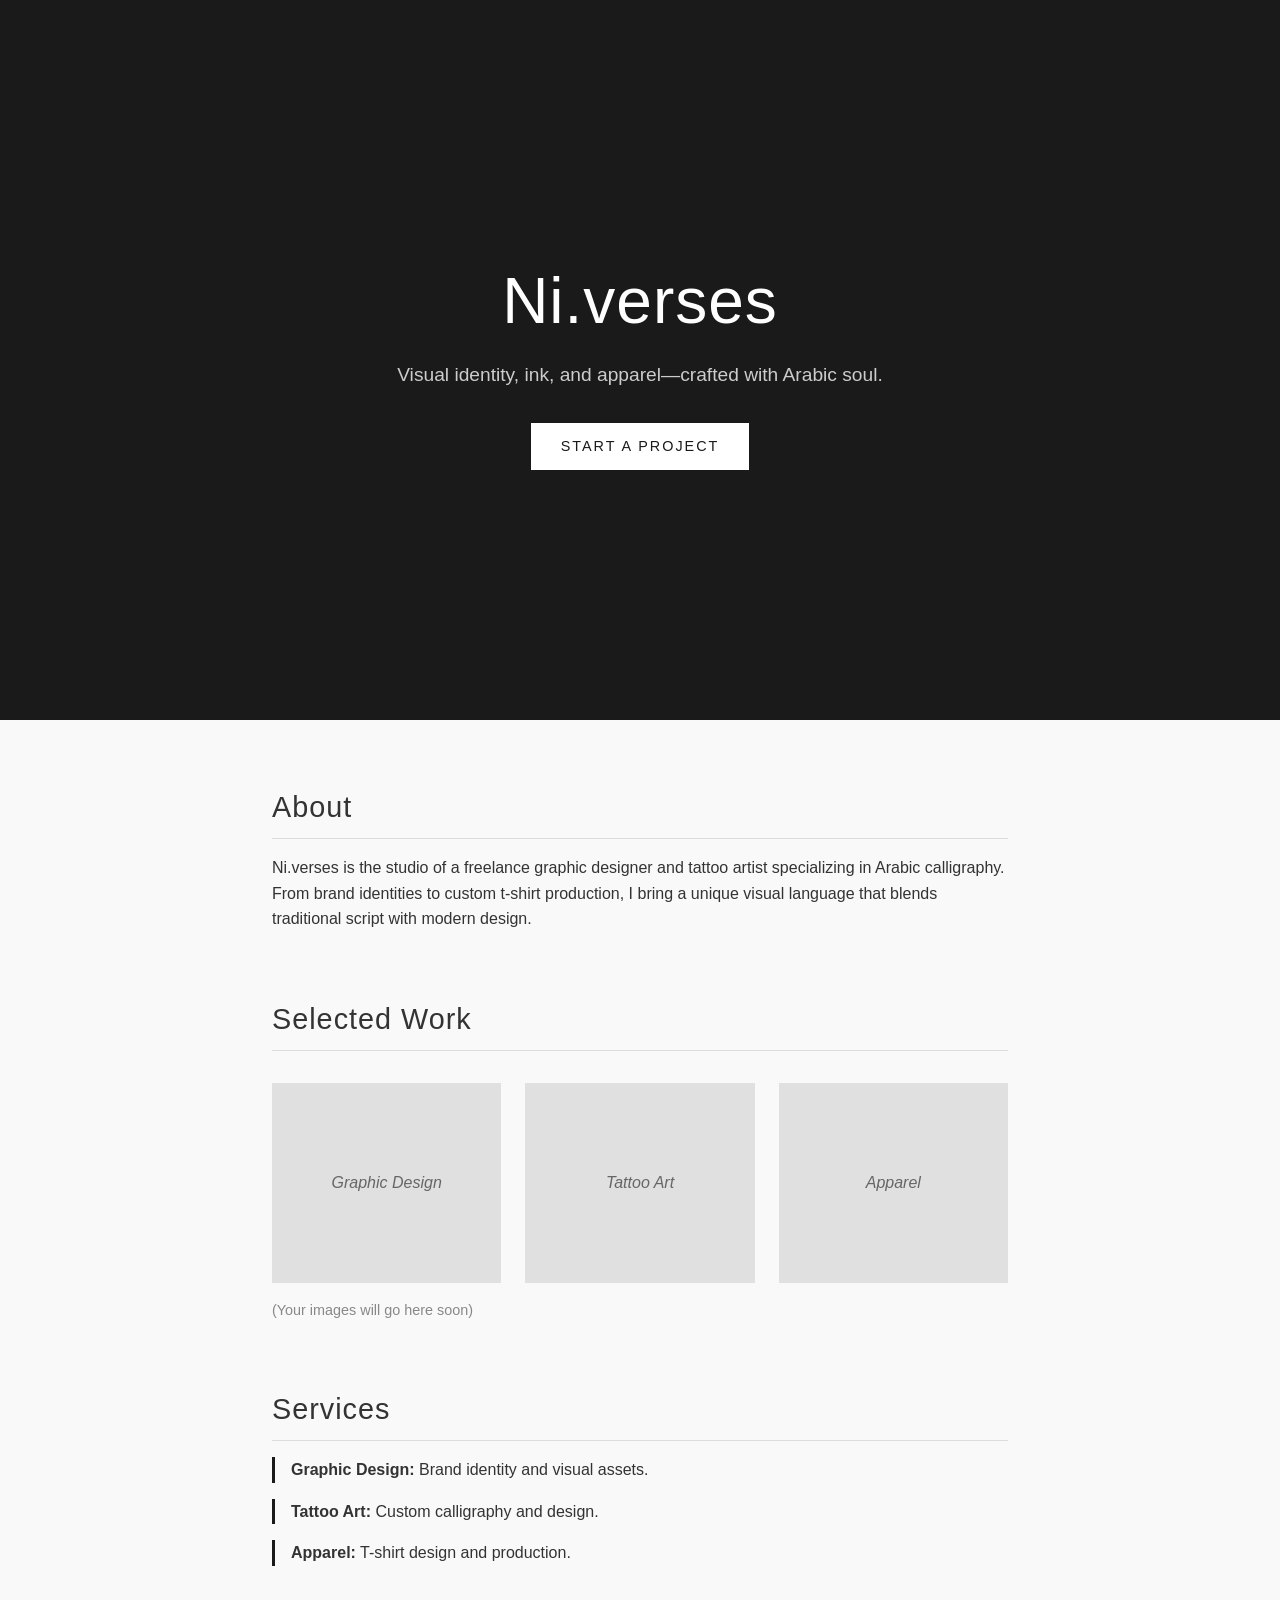
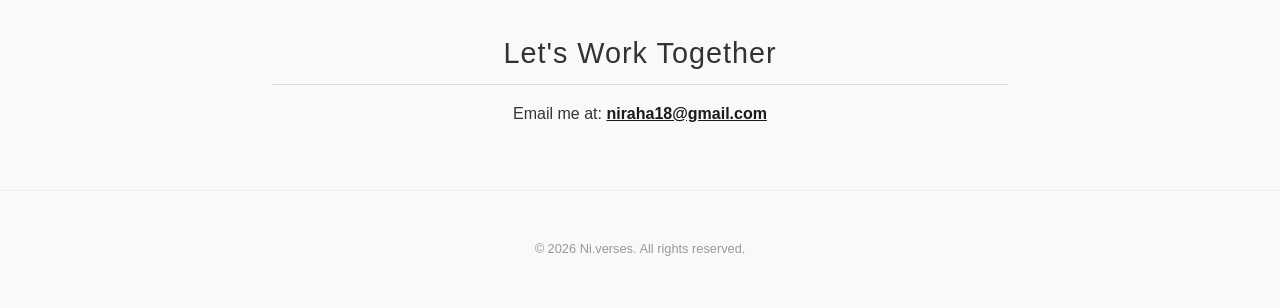
<file: index.html>
<!DOCTYPE html>
<html lang="en">
<head>
    <meta charset="UTF-8">
    <meta name="viewport" content="width=device-width, initial-scale=1.0">
    <title>Ni.verses | Design, Ink & Apparel</title>
    <link rel="stylesheet" href="style.css">
</head>
<body>
    <!-- Hero Section -->
    <header class="hero">
        <h1>Ni.verses</h1>
        <p class="tagline">Visual identity, ink, and apparel—crafted with Arabic soul.</p>
        <a href="#contact" class="btn">Start a Project</a>
    </header>

    <!-- About Section -->
    <section id="about" class="container">
        <h2>About</h2>
        <p>Ni.verses is the studio of a freelance graphic designer and tattoo artist specializing in Arabic calligraphy. From brand identities to custom t-shirt production, I bring a unique visual language that blends traditional script with modern design.</p>
    </section>

    <!-- Portfolio Placeholder -->
    <section id="portfolio" class="container">
        <h2>Selected Work</h2>
        <div class="grid">
            <div class="card">Graphic Design</div>
            <div class="card">Tattoo Art</div>
            <div class="card">Apparel</div>
        </div>
        <p class="note">(Your images will go here soon)</p>
    </section>

    <!-- Services Section -->
    <section id="services" class="container">
        <h2>Services</h2>
        <ul class="services-list">
            <li><strong>Graphic Design:</strong> Brand identity and visual assets.</li>
            <li><strong>Tattoo Art:</strong> Custom calligraphy and design.</li>
            <li><strong>Apparel:</strong> T-shirt design and production.</li>
        </ul>
    </section>

    <!-- Contact Section -->
    <section id="contact" class="container contact">
        <h2>Let's Work Together</h2>
        <p>Email me at: <a href="mailto:niraha18@gmail.com">niraha18@gmail.com</a></p>
    </section>

    <footer>
        <p>&copy; 2026 Ni.verses. All rights reserved.</p>
    </footer>
</body>
</html>
</file>
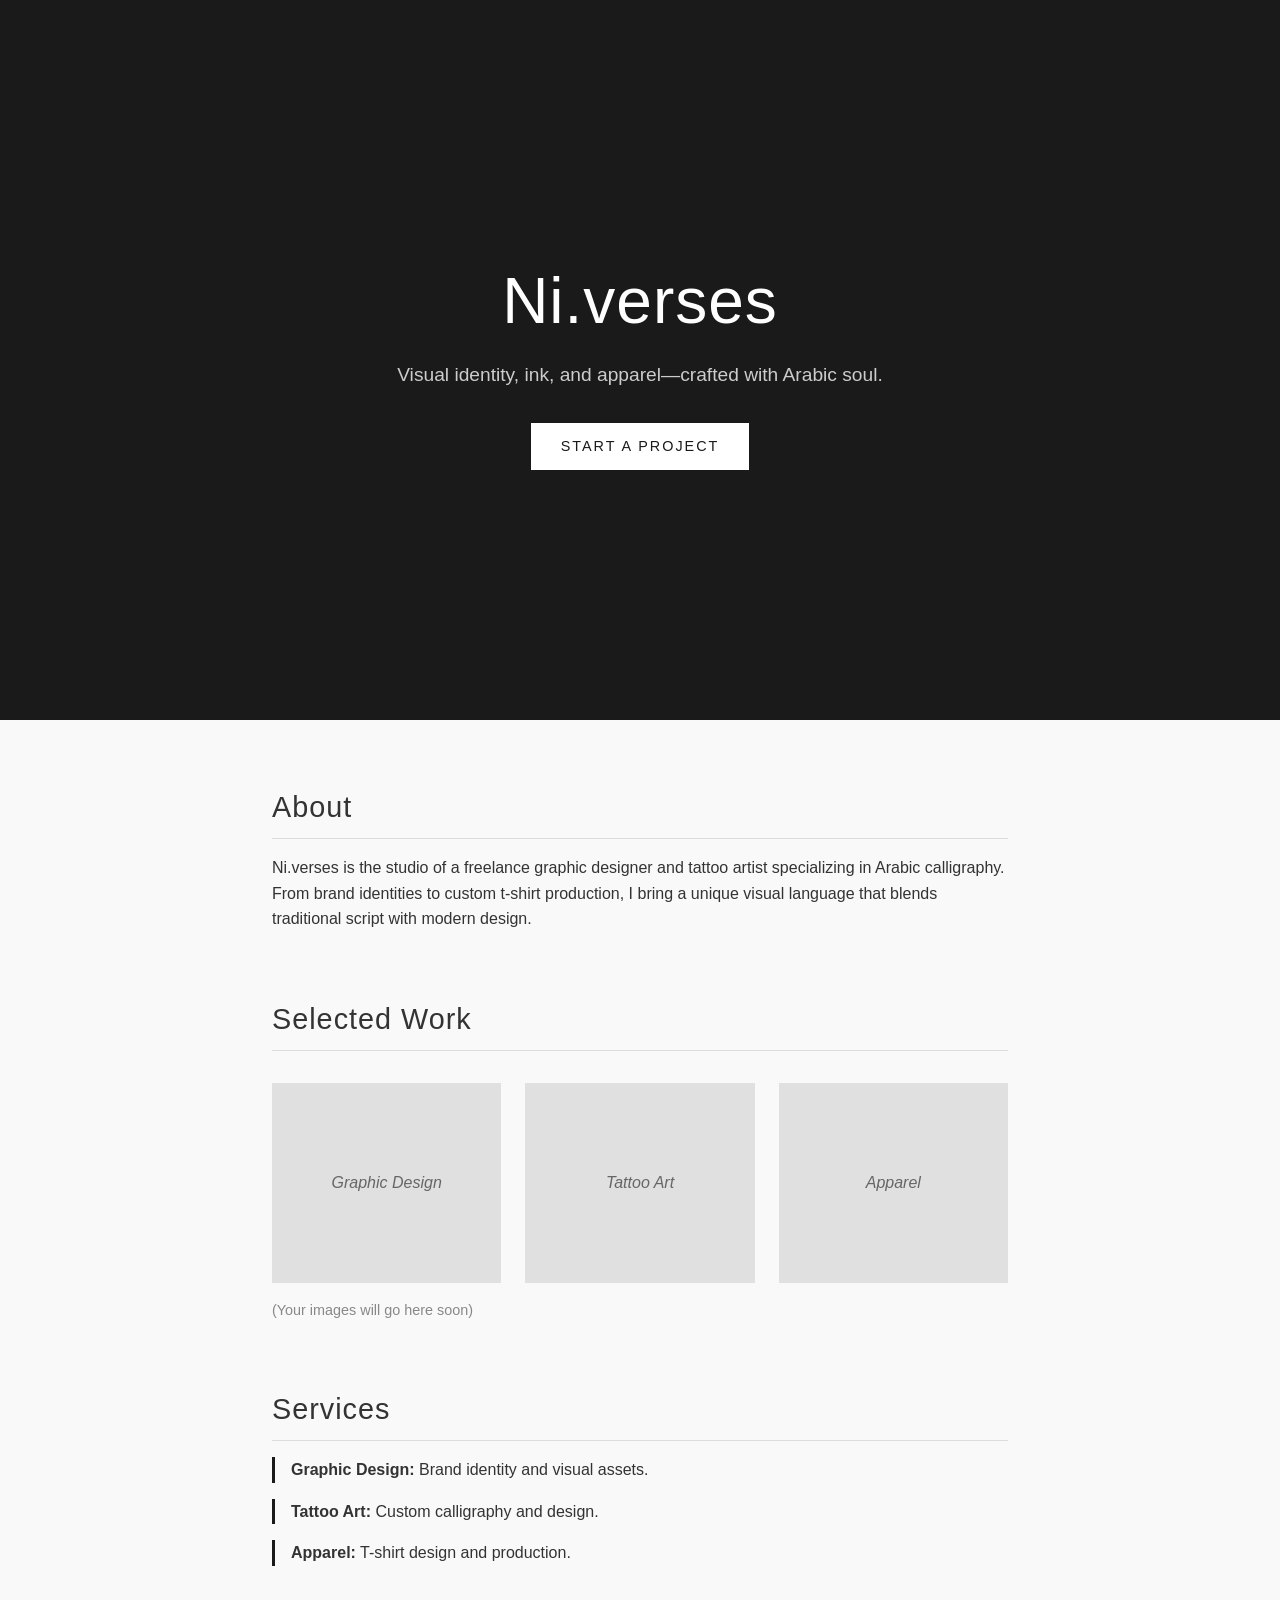
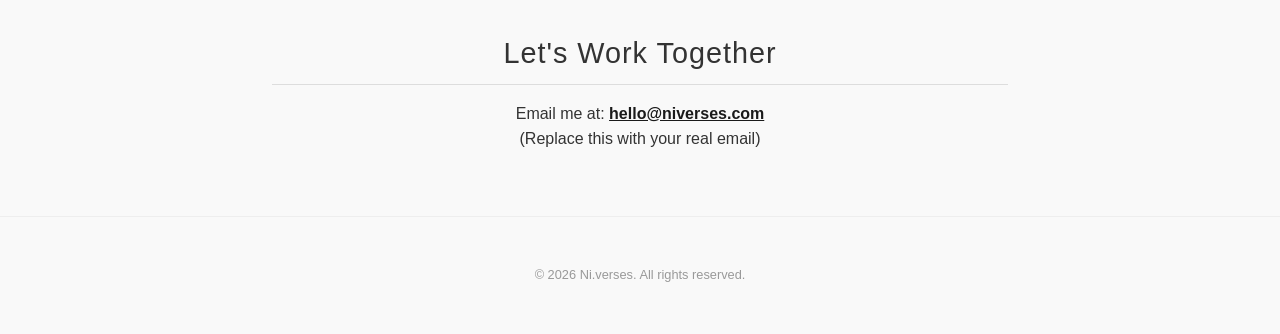
<file: index.html.html>
<!DOCTYPE html>
<html lang="en">
<head>
    <meta charset="UTF-8">
    <meta name="viewport" content="width=device-width, initial-scale=1.0">
    <title>Ni.verses | Design, Ink & Apparel</title>
    <link rel="stylesheet" href="style.css">
</head>
<body>
    <!-- Hero Section -->
    <header class="hero">
        <h1>Ni.verses</h1>
        <p class="tagline">Visual identity, ink, and apparel—crafted with Arabic soul.</p>
        <a href="#contact" class="btn">Start a Project</a>
    </header>

    <!-- About Section -->
    <section id="about" class="container">
        <h2>About</h2>
        <p>Ni.verses is the studio of a freelance graphic designer and tattoo artist specializing in Arabic calligraphy. From brand identities to custom t-shirt production, I bring a unique visual language that blends traditional script with modern design.</p>
    </section>

    <!-- Portfolio Placeholder -->
    <section id="portfolio" class="container">
        <h2>Selected Work</h2>
        <div class="grid">
            <div class="card">Graphic Design</div>
            <div class="card">Tattoo Art</div>
            <div class="card">Apparel</div>
        </div>
        <p class="note">(Your images will go here soon)</p>
    </section>

    <!-- Services Section -->
    <section id="services" class="container">
        <h2>Services</h2>
        <ul class="services-list">
            <li><strong>Graphic Design:</strong> Brand identity and visual assets.</li>
            <li><strong>Tattoo Art:</strong> Custom calligraphy and design.</li>
            <li><strong>Apparel:</strong> T-shirt design and production.</li>
        </ul>
    </section>

    <!-- Contact Section -->
    <section id="contact" class="container contact">
        <h2>Let's Work Together</h2>
        <p>Email me at: <a href="mailto:hello@niverses.com">hello@niverses.com</a></p>
        <p>(Replace this with your real email)</p>
    </section>

    <footer>
        <p>&copy; 2026 Ni.verses. All rights reserved.</p>
    </footer>
</body>
</html>
</file>
<file: style.css>
/* Basic Reset */
* { margin: 0; padding: 0; box-sizing: border-box; }

body {
    font-family: 'Helvetica Neue', Arial, sans-serif;
    line-height: 1.6;
    color: #333;
    background: #f9f9f9;
}

/* Typography */
h1, h2 { font-weight: 300; letter-spacing: 1px; }
h2 { margin-bottom: 1rem; font-size: 1.8rem; border-bottom: 1px solid #ddd; padding-bottom: 0.5rem; }

/* Hero Section */
.hero {
    height: 80vh;
    display: flex;
    flex-direction: column;
    justify-content: center;
    align-items: center;
    text-align: center;
    background: #1a1a1a;
    color: #fff;
    padding: 2rem;
}
.hero h1 { font-size: 4rem; margin-bottom: 0.5rem; }
.tagline { font-size: 1.2rem; margin-bottom: 2rem; color: #ccc; }

/* Buttons */
.btn {
    display: inline-block;
    padding: 12px 30px;
    background: #fff;
    color: #1a1a1a;
    text-decoration: none;
    text-transform: uppercase;
    font-size: 0.9rem;
    letter-spacing: 2px;
    transition: 0.3s;
}
.btn:hover { background: #ddd; }

/* Layout Containers */
.container {
    max-width: 800px;
    margin: 4rem auto;
    padding: 0 2rem;
}

/* Portfolio Grid */
.grid {
    display: grid;
    grid-template-columns: repeat(auto-fit, minmax(200px, 1fr));
    gap: 1.5rem;
    margin-top: 2rem;
}
.card {
    background: #e0e0e0;
    height: 200px;
    display: flex;
    align-items: center;
    justify-content: center;
    color: #666;
    font-style: italic;
}
.note { font-size: 0.9rem; color: #888; margin-top: 1rem; }

/* Services & Contact */
.services-list { list-style: none; }
.services-list li { margin-bottom: 1rem; padding-left: 1rem; border-left: 3px solid #1a1a1a; }

.contact { text-align: center; }
.contact a { color: #1a1a1a; font-weight: bold; }

/* Footer */
footer {
    text-align: center;
    padding: 3rem;
    font-size: 0.8rem;
    color: #999;
    border-top: 1px solid #eee;
}
</file>
